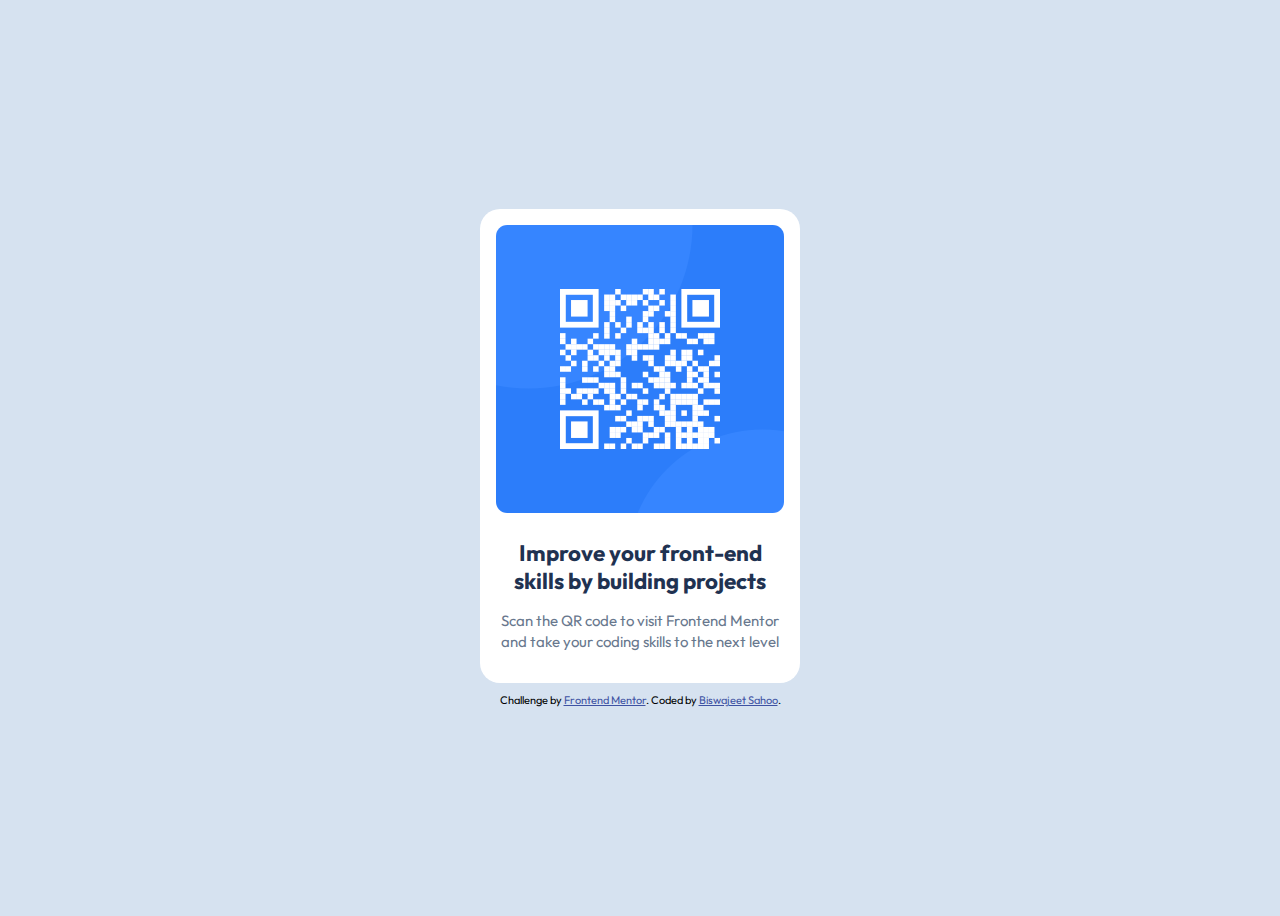
<file: index.html>
<!DOCTYPE html>
<html lang="en">
<head>
  <meta charset="UTF-8">
  <meta name="viewport" content="width=device-width, initial-scale=1.0"> <!-- displays site properly based on user's device -->

  <link rel="icon" type="image/png" sizes="32x32" href="./images/favicon-32x32.png">
  <link href="https://fonts.googleapis.com/css2?family=Outfit:wght@400;700&display=swap" rel="stylesheet">
  <link rel="stylesheet" href="style.css">
  
  <title>Frontend Mentor | QR code component</title>

  <!-- Feel free to remove these styles or customise in your own stylesheet 👍 -->
  <style>
    .attribution { font-size: 11px; text-align: center; }
    .attribution a { color: hsl(228, 45%, 44%); }
  </style>
</head>
<body>
  <div class="card">

    <img src="/images/image-qr-code.png" alt="image-qr-code">
    
    <h2>
      Improve your front-end skills by building projects
    </h2>
    
    <p>
      Scan the QR code to visit Frontend Mentor and take your coding skills to the next level
    </p>
  </div>
  
  <div class="attribution">
    Challenge by <a href="https://www.frontendmentor.io?ref=challenge" target="_blank">Frontend Mentor</a>. 
    Coded by <a href="#">Biswajeet Sahoo</a>.
  </div>
</body>
</html>
</file>
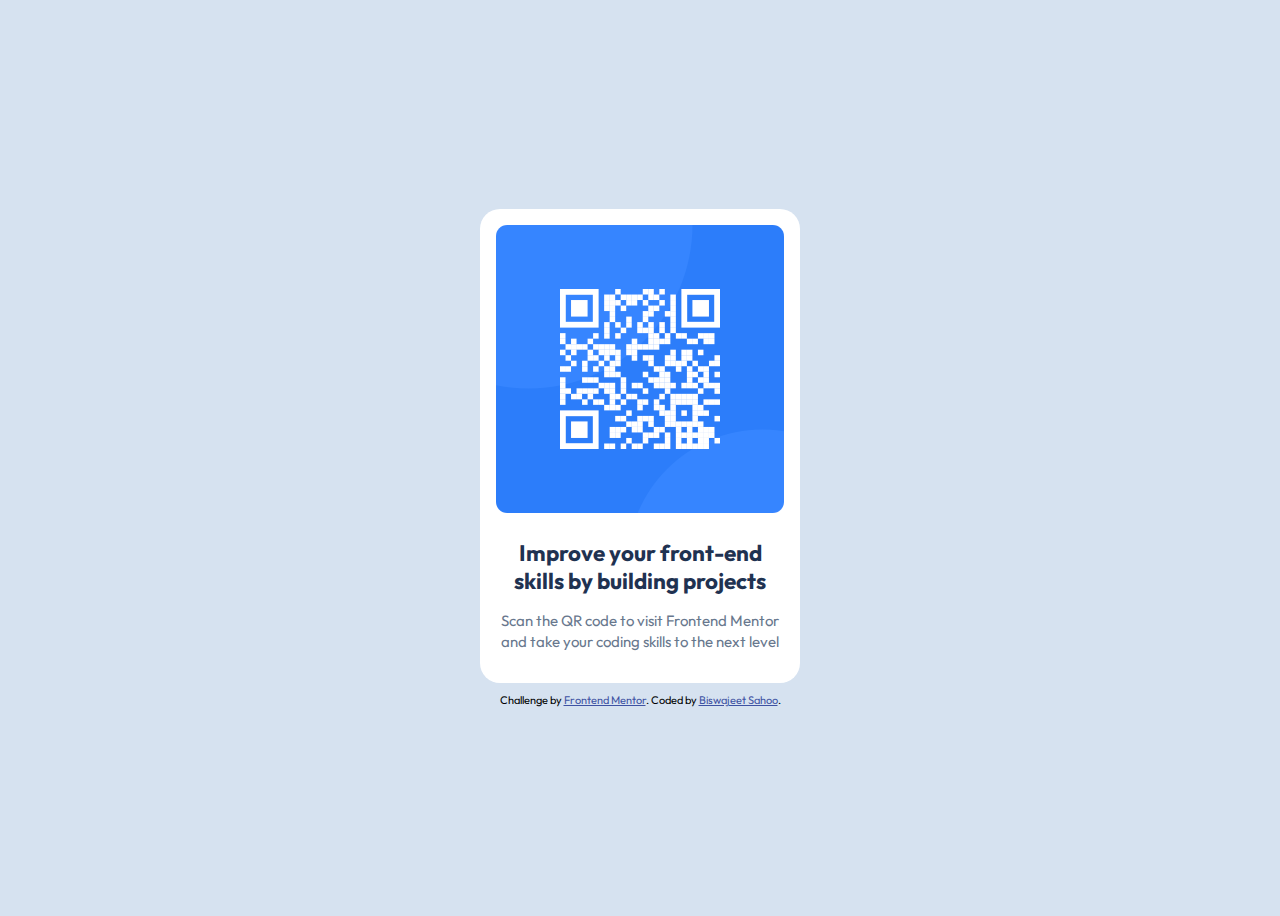
<file: my.html>
<!DOCTYPE html>
<html lang="en">
<head>
  <meta charset="UTF-8">
  <meta name="viewport" content="width=device-width, initial-scale=1.0"> <!-- displays site properly based on user's device -->

  <link rel="icon" type="image/png" sizes="32x32" href="./images/favicon-32x32.png">
  <link href="https://fonts.googleapis.com/css2?family=Outfit:wght@400;700&display=swap" rel="stylesheet">
  <link rel="stylesheet" href="my.css">
  
  <title>Frontend Mentor | QR code component</title>

  <!-- Feel free to remove these styles or customise in your own stylesheet 👍 -->
  <style>
    .attribution { font-size: 11px; text-align: center; }
    .attribution a { color: hsl(228, 45%, 44%); }
  </style>
</head>
<body>
  <div class="card">

    <img src="/images/image-qr-code.png" alt="image-qr-code">
    
    <h2>
      Improve your front-end skills by building projects
    </h2>
    
    <p>
      Scan the QR code to visit Frontend Mentor and take your coding skills to the next level
    </p>
  </div>
  
  <div class="attribution">
    Challenge by <a href="https://www.frontendmentor.io?ref=challenge" target="_blank">Frontend Mentor</a>. 
    Coded by <a href="#">Biswajeet Sahoo</a>.
  </div>
</body>
</html>
</file>
<file: style.css>
:root {
    /* color */
    --White: hsl(0, 0%, 100%);

    --Slat-300: hsl(212, 45%, 89%);
    --Slat-500: hsl(216, 15%, 48%);
    --Slat-900: hsl(218, 44%, 22%);

    /* font */
    --font-familt-default: 'Outfit';

    /* font weight */
    --fw-regular: 400;
    --fw-bold: 700;
}

body{
    font-family: 'Outfit', sans-serif;
    display: flex;
    flex-direction: column;
    row-gap: 10px;
    justify-content: center;
    align-items: center;
    min-height: 100vh;
    background-color: var(--Slat-300);
    
}

*,
*::before,
*::after {
  box-sizing: border-box;
}


.card {
    width: min(320px, 90%);
    padding: 1.0rem;
    background-color: var(--White);

    display: flex;
    flex-direction: column;
    align-items: center;

    border-radius: 1.25rem;
}

.card img {
    width: 100%;
    height: auto;
    border-radius: 0.7rem;
    margin-bottom: 0.5rem;
}

.card h2 {
    color: var(--Slat-900);
    text-align: center;
    font-size: 1.4rem;
    margin-bottom: 0rem;
    padding-inline: 0.9rem;
}

.card p {
    color: var(--Slat-500);
    text-align: center;
    font-size: 0.9375rem;
    line-height: 1.4;
    padding-inline: 5px;
}
</file>
<file: my.css>
:root {
    /* color */
    --White: hsl(0, 0%, 100%);

    --Slat-300: hsl(212, 45%, 89%);
    --Slat-500: hsl(216, 15%, 48%);
    --Slat-900: hsl(218, 44%, 22%);

    /* font */
    --font-familt-default: 'Outfit';

    /* font weight */
    --fw-regular: 400;
    --fw-bold: 700;
}

body{
    font-family: 'Outfit', sans-serif;
    display: flex;
    flex-direction: column;
    row-gap: 10px;
    justify-content: center;
    align-items: center;
    min-height: 100vh;
    background-color: var(--Slat-300);
    
}

*,
*::before,
*::after {
  box-sizing: border-box;
}


.card {
    width: min(320px, 90%);
    padding: 1.0rem;
    background-color: var(--White);

    display: flex;
    flex-direction: column;
    align-items: center;

    border-radius: 1.25rem;
}

.card img {
    width: 100%;
    height: auto;
    border-radius: 0.7rem;
    margin-bottom: 0.5rem;
}

.card h2 {
    color: var(--Slat-900);
    text-align: center;
    font-size: 1.4rem;
    margin-bottom: 0rem;
    padding-inline: 0.9rem;
}

.card p {
    color: var(--Slat-500);
    text-align: center;
    font-size: 0.9375rem;
    line-height: 1.4;
    padding-inline: 5px;
}
</file>
